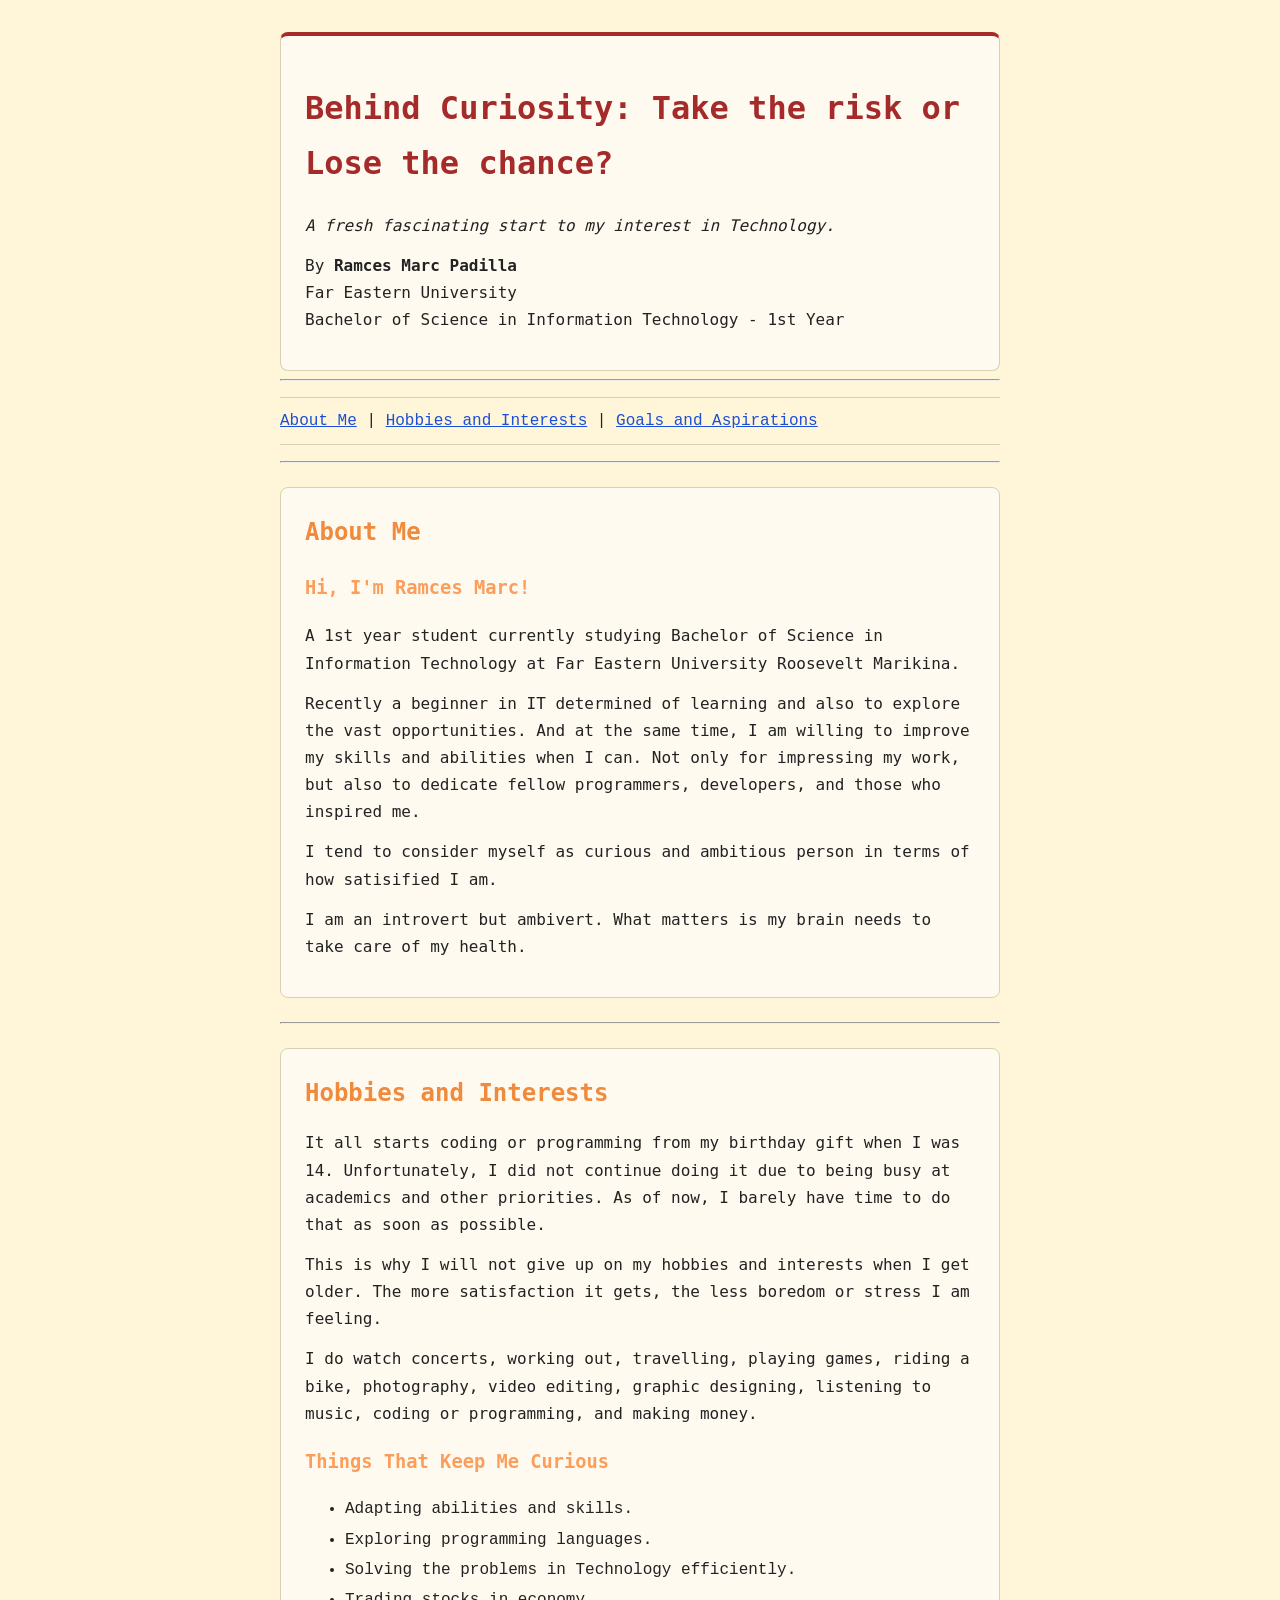
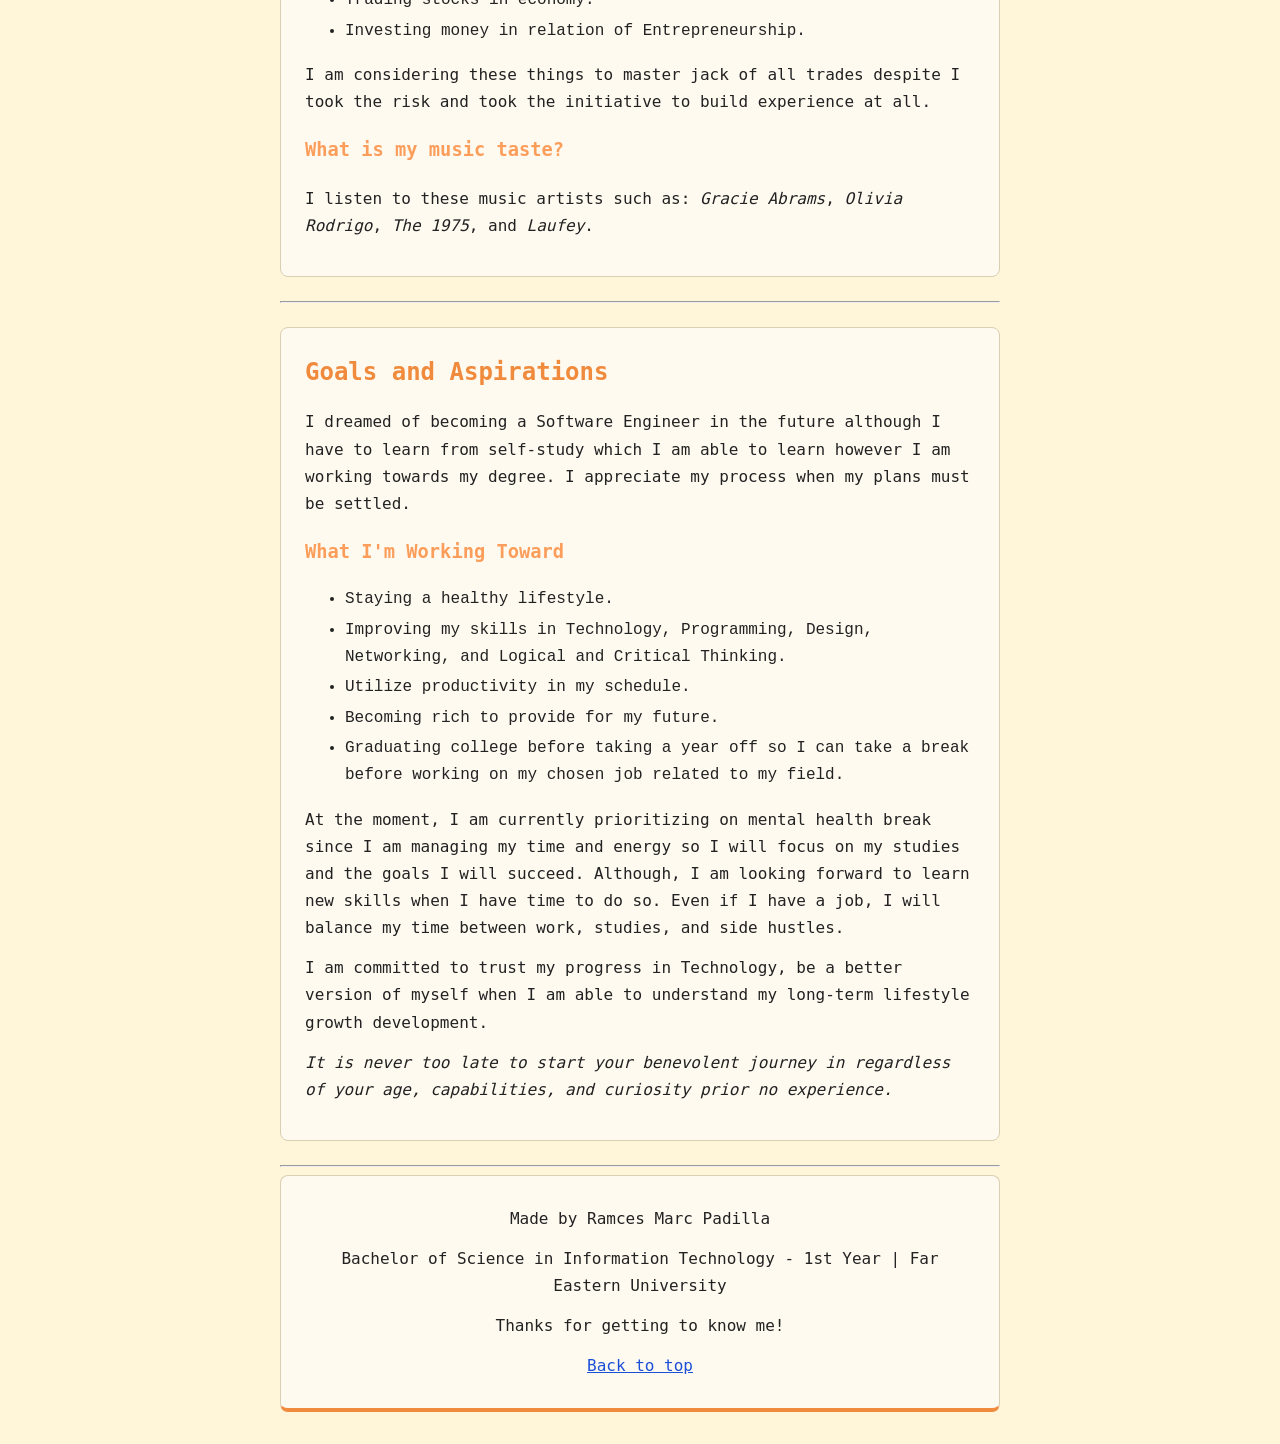
<file: index.html>
<!DOCTYPE html>
<html lang="en">
<head>
 <meta charset="UTF-8">
 <meta name="viewport" content="width=device-width, initial-scale=1.0">
 <title>My Personal Blog</title>
 <link rel="stylesheet" href="style.css">
</head>

<body>
 <div class="layout" id="top">
 <main>
 <header id="top">
 <h1>Behind Curiosity: Take the risk or Lose the chance?</h1>
 

 <p>
 <i>
 A fresh fascinating start to my interest in Technology.
 </i>
 </p>

 <p>
 By <strong>Ramces Marc Padilla</strong><br>
 Far Eastern University<br>
 Bachelor of Science in Information Technology - 1st Year
 </p>
 </header>

 <hr>

 <nav aria-label="Main navigation">
 <a href="#about">About Me</a> |
 <a href="#hobbies">Hobbies and Interests</a> |
 <a href="#goals">Goals and Aspirations</a>
 </nav>

 <hr>

 

 <section id="about">
 <h2>About Me</h2>

 <h3>Hi, I'm Ramces Marc!</h3>

 <p>
 A 1st year student currently studying Bachelor of Science in
 Information Technology at Far Eastern University Roosevelt Marikina.
 </p>

 <p>
 Recently a beginner in IT determined of learning and also to explore the
 vast opportunities. And at the same time, I am willing to improve my
 skills and abilities when I can. Not only for impressing my work, but
 also to dedicate fellow programmers, developers, and those who inspired me.
 </p>

 <p>
 I tend to consider myself as curious and ambitious person in terms of
 how satisified I am.
 </p>

 <p>
 I am an introvert but ambivert. What matters is my brain needs to take
 care of my health.
 </p>
 </section>

 <hr>

 <section id="hobbies">
 <h2>Hobbies and Interests</h2>

 <p>
 It all starts coding or programming from my birthday
 gift when I was 14. Unfortunately, I did not continue doing it due to
 being busy at academics and other priorities. As of now, I barely have
 time to do that as soon as possible.
 </p>

 <p>
 This is why I will not give up on my hobbies and interests when I get
 older. The more satisfaction it gets, the less boredom or stress I am
 feeling.
 </p>
 <p>
 I do watch concerts, working out, travelling,  playing games, riding
 a bike, photography, video editing, graphic designing, listening to
 music, coding or programming, and making money.
 </p>

 <h3>Things That Keep Me Curious</h3>

 <ul>
 <li>Adapting abilities and skills.</li>
 <li>Exploring programming languages.</li>
 <li>Solving the problems in Technology efficiently.</li>
 <li>Trading stocks in economy.</li>
 <li>Investing money in relation of Entrepreneurship.</li>
 </ul>

 <p>
 I am considering these things to master jack of all
 trades despite I took the risk and took the
 initiative to build experience at all.
 </p>

 <h3>What is my music taste?</h3>

 <p>
 I listen to these music artists such as: <i>Gracie Abrams</i>,
 <i>Olivia Rodrigo</i>, <i>The 1975</i>, and <i>Laufey</i>.
 </p>
 </section>

 <hr>

 <section id="goals">
 <h2>Goals and Aspirations</h2>

 <p>
 I dreamed of becoming a Software Engineer in the future
 although I have to learn from self-study which I am able
 to learn however I am working towards my degree. I
 appreciate my process when my plans must be settled.
 </p>

 <h3>What I'm Working Toward</h3>

 <ul>
 <li>Staying a healthy lifestyle.</li>
 <li>Improving my skills in Technology, Programming,
 Design, Networking, and Logical and Critical Thinking.</li>
 <li>Utilize productivity in my schedule.</li>
 <li>Becoming rich to provide for my future.</li>
 <li>Graduating college before taking a year off so I can take a break
 before working on my chosen job related to my field.</li>
 </ul>

 <p>
 At the moment, I am currently prioritizing on mental health break
 since I am managing my time and energy so I will focus on my studies
 and the goals I will succeed. Although, I am looking forward to learn new
 skills when I have time to do so. Even if I have a job, I will balance my
 time between work, studies, and side hustles.
 </p>

 <p>
 I am committed to trust my progress in Technology, be a better version
 of myself when I am able to understand my long-term lifestyle growth
 development.
 </p>

 <p>
 <i>
 It is never too late to start your benevolent journey in regardless of
 your age, capabilities, and curiosity prior no experience.
 </i>
 </p>
 </section>

 

 <hr>

 
 <footer>
 <p>Made by Ramces Marc Padilla</p>
 <p>Bachelor of Science in Information Technology - 1st Year | Far Eastern University</p>
 <p>Thanks for getting to know me!</p>
 <p><a href="#top">Back to top</a></p>
 </div>
 </footer>
 </main>
</body>
</html>
</file>
<file: style.css>
body {
    background-color: #fff7d9;
    font-family: DejaVu Sans Mono, monospace
    display: flex;
    justify-content: center;
    align-items: center;
}
h1 {
    color:brown;
    font-family: DejaVu Sans Mono, monospace
}
h2 {
    color: #FC9E5B;
    font-family: DejaVu Sans Mono, monospace;
}
h3 {
    color: #FC9E5B;
    font-family: DejaVu Sans Mono, monospace;
}   
p {
    font-family: DejaVu Sans Mono, monospace;
}

:root{
  box-sizing:border-box;
  padding-top:env(safe-area-inset-top,0px);
  padding-bottom:env(safe-area-inset-bottom,0px);
  --bg:#fff5d9;
  --card:#fffaf0;
  --text:#222;
  --muted:#555;
  --line:#d8cfb4;
  --title:#a52a2a;
  --accent:#f08a3c;
  --link:#1a4fd6;
}

@media (prefers-color-scheme: dark){
  :root:not([data-theme="light"]){
    --bg:#1d1a14;
    --card:#27231b;
    --text:#efe7d2;
    --muted:#b9ae94;
    --line:#443d2d;
    --title:#ff7a6b;
    --accent:#ffa95c;
    --link:#8fb3ff;
  }
}

:root[data-theme="dark"]{
  --bg:#1d1a14;
  --card:#27231b;
  --text:#efe7d2;
  --muted:#b9ae94;
  --line:#443d2d;
  --title:#ff7a6b;
  --accent:#ffa95c;
  --link:#8fb3ff;
}

html{
    scroll-behavior: smooth;
    scroll-padding-top: env (safe-area-inset-top,0px)
}
body{
    margin:0;background:var(--bg);
    color:var(--text);
    font-family: Consolas,"Courier New", monospace;
    line-height:1.7
}
a{
    color:var(--link)
}
.layout{
    max-width:720px;margin:0
    auto;padding:2rem 1rem
}
nav{
    border-top:1px solid var(--line)
    ;border-bottom:1px solid var(--line);
    padding:.6rem 0;margin:1rem 0}
aside{
    position:sticky;top:2rem;
    align-self:start;font-size:.9rem;
    color:var(--muted)
}
aside h3{
    margin:0 0 .5rem;
    color:var(--accent);
    font-size:1rem
}
aside ul{
    list-style:none; padding:0;
    margin:0
}
aside li{
    margin:.4rem 0
}
side-card{
    background: var(--card);
    border: 1px solid var(--line);
    border-radius: 8px; padding: 1rem}
header{
  background: var(--card);
  border: 1px solid var(--line);
  border-top: 4px solid var(--title);
  border-radius: 8px;
  padding: 1.5rem;
}
tag{
    font-style: italic;
    margin: 0 0 1rem;
}
by{
    margin: 0;
    font-size: .95rem;
}
section{
    background: var(--card);
    border:1px solid var(--line);
    border-radius:8px;
    padding:1.5rem;
    margin:1.5rem 0;
}
h2{
    color: var(--accent);
    margin:0 0 1rem;
}
h3.sub{
    color: var(--accent);
    margin:1.5rem 0 .5rem;
    font-size:1.05rem;
}
p{
    margin:.8rem 0;
}
li{
    margin:.2rem 0;
}
.quote{font-style: italic;
}
footer {
  text-align: center;
  background: var(--card);
  border: 1px solid var(--line);
  border-bottom: 4px solid var(--accent);
  border-radius: 8px;
  padding: 1rem 1.5rem;
}
}
@media (max-width:900px){
  layout {grid-template-columns: 1fr; padding:1rem}
  aside{position:static}
}



<meta charset="UTF-8">
<meta name="viewport" content="width=device-width, initial-scale=1.0">
<meta http-equiv="X-UA-Compatible" content="ie=edge">
</file>
